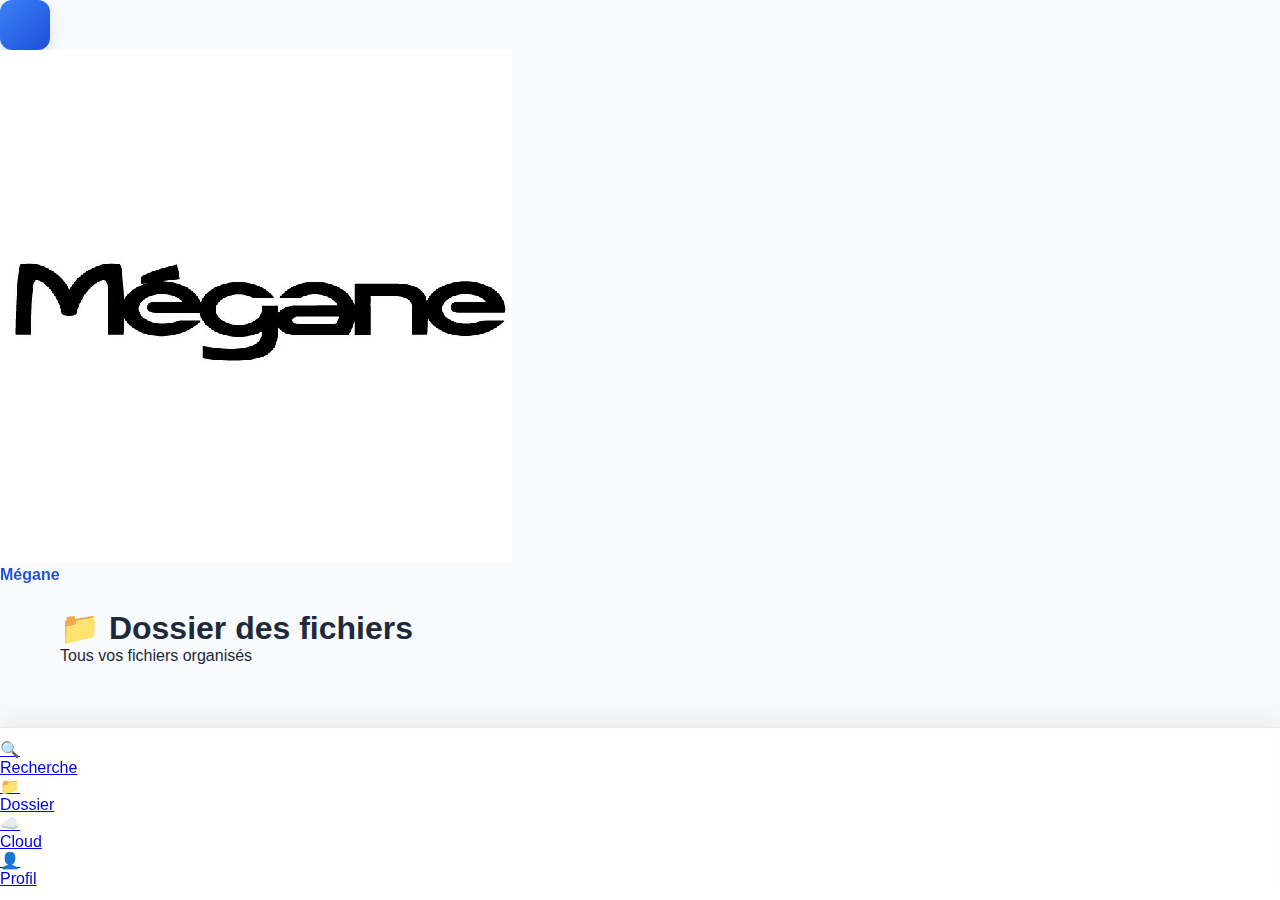
<file: dossier.html>
<!DOCTYPE html>
<html lang="fr">
<head>
    <meta charset="UTF-8">
    <meta name="viewport" content="width=device-width, initial-scale=1.0">
    <title>Mégane - Dossier</title>
    <link rel="stylesheet" href="style.css">
</head>
<body>
    <!-- Header unifié avec fond flou -->
    <header class="main-header">
        <!-- Sidebar à gauche -->
        <div class="header-left">
            <div class="sidebar-toggle" id="sidebarToggle">
                <div class="hamburger"></div>
                <div class="hamburger"></div>
                <div class="hamburger"></div>
            </div>
        </div>

        <!-- Logo à droite -->
        <div class="header-right">
            <div class="logo-container">
                <img src="logo.png" alt="Logo Mégane" class="logo">
            </div>
            <div class="site-name">Mégane</div>
        </div>
    </header>

    <!-- Sidebar Simple -->
    <div class="sidebar" id="sidebar">
        <div class="sidebar-header">
            <h2>Menu</h2>
        </div>
        <ul class="sidebar-menu">
            <li><a href="index.html">
                <span class="menu-icon">🏠</span>
                <span class="menu-text">Accueil</span>
            </a></li>
            <li><a href="a-propos.html">
                <span class="menu-icon">ℹ️</span>
                <span class="menu-text">À propos</span>
            </a></li>
            <li><a href="confidentialite.html">
                <span class="menu-icon">🔒</span>
                <span class="menu-text">Confidentialité</span>
            </a></li>
            <li><a href="contact.html">
                <span class="menu-icon">📞</span>
                <span class="menu-text">Contact</span>
            </a></li>
        </ul>
    </div>

    <!-- Overlay -->
    <div class="overlay" id="overlay"></div>

    <!-- Contenu principal -->
    <div class="main-content">
        <div class="content-area">
            <div class="page-header">
                <h1>📁 Dossier des fichiers</h1>
                <p>Tous vos fichiers organisés</p>
            </div>
            <div class="files-grid" id="filesGrid">
                <!-- La grille de fichiers apparaîtra ici -->
            </div>
        </div>
    </div>

    <!-- Barre de navigation en bas -->
    <nav class="bottom-nav">
        <a href="index.html" class="nav-item">
            <div class="nav-icon">🔍</div>
            <span>Recherche</span>
        </a>
        <a href="dossier.html" class="nav-item active">
            <div class="nav-icon">📁</div>
            <span>Dossier</span>
        </a>
        <a href="cloud.html" class="nav-item">
            <div class="nav-icon">☁️</div>
            <span>Cloud</span>
        </a>
        <a href="profil.html" class="nav-item">
            <div class="nav-icon">👤</div>
            <span>Profil</span>
        </a>
    </nav>

    <script src="script.js"></script>
</body>
</html>
</file>
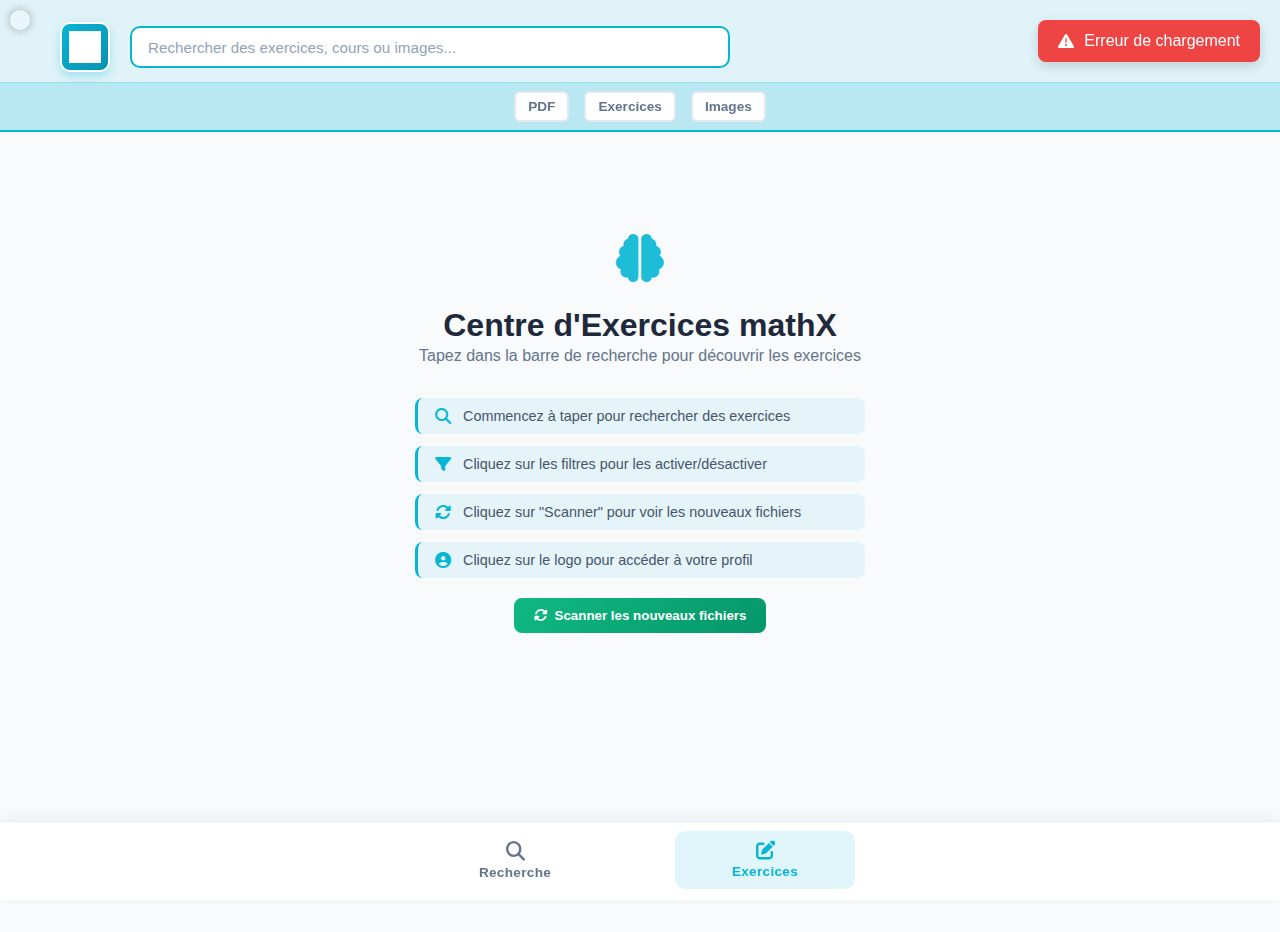
<file: exercices.html>
<!DOCTYPE html>
<html lang="fr" data-theme="light">
<head>
    <meta charset="UTF-8">
    <meta name="viewport" content="width=device-width, initial-scale=1.0">
    <title>Exercices - mathX_searcher</title>
    
    <!-- CSS indépendant -->
    <link rel="stylesheet" href="exercices.css">
    
    <!-- Font Awesome pour icônes -->
    <link rel="stylesheet" href="https://cdnjs.cloudflare.com/ajax/libs/font-awesome/6.4.0/css/all.min.css">
    
    <!-- Styles spécifiques pour les ajustements -->
    <style>
        /* ================= CORRECTIONS SPÉCIFIQUES ================= */
        
        /* Barre navigation fixe */
        .bottom-nav {
            position: fixed;
            bottom: 0;
            left: 0;
            right: 0;
            z-index: 1000;
        }
        
        /* Conteneur principal avec padding pour navigation fixe */
        main {
            padding-bottom: 100px; /* Espace pour navigation */
            min-height: calc(100vh - 180px);
        }
        
        /* Titres avec retour à ligne */
        .file-title {
            white-space: normal; /* Retour à ligne */
            word-break: break-word; /* Casse les mots longs */
            overflow-wrap: break-word;
            max-height: 3.6em; /* ≈ 3 lignes max */
            overflow: hidden;
            line-height: 1.2;
            display: -webkit-box;
            -webkit-line-clamp: 2;
            -webkit-box-orient: vertical;
        }
        
        /* Prévisualisation TXT avec scroll double */
        .exercise-preview {
            max-height: 120px;
            overflow: auto; /* Scroll vertical ET horizontal */
            white-space: pre-wrap; /* Conserve les sauts de ligne */
            word-wrap: break-word;
            font-family: 'Consolas', 'Courier New', monospace;
            font-size: 0.9rem;
            padding: 12px;
            background: rgba(16, 185, 129, 0.05); /* VERT au lieu de bleu */
            border-radius: 8px;
            border: 1px solid rgba(16, 185, 129, 0.2);
            
            /* Style scrollbar */
            scrollbar-width: thin;
            scrollbar-color: #10b981 rgba(16, 185, 129, 0.1);
        }
        
        .exercise-preview::-webkit-scrollbar {
            width: 8px;
            height: 8px; /* Pour scroll horizontal */
        }
        
        .exercise-preview::-webkit-scrollbar-track {
            background: rgba(16, 185, 129, 0.1);
            border-radius: 4px;
        }
        
        .exercise-preview::-webkit-scrollbar-thumb {
            background: #10b981;
            border-radius: 4px;
        }
        
        .exercise-preview::-webkit-scrollbar-thumb:hover {
            background: #059669;
        }
        
        /* Description PDF avec retour à ligne */
        .file-description {
            white-space: normal;
            word-break: break-word;
            overflow-wrap: break-word;
            line-height: 1.5;
        }
        
        /* Image container adaptatif */
        .image-container {
            max-width: 100%;
            overflow: hidden;
            border-radius: 8px;
            background: rgba(16, 185, 129, 0.05); /* VERT */
            padding: 10px;
            position: relative;
            min-height: 150px;
            display: flex;
            align-items: center;
            justify-content: center;
        }
        
        .image-preview {
            max-width: 100%;
            max-height: 200px;
            object-fit: contain;
            display: block;
            margin: 0 auto;
        }
        
        /* Carte invisible par défaut */
        .result-card {
            display: none; /* Cachée par défaut */
            opacity: 0;
            transform: translateY(20px);
            transition: opacity 0.3s ease, transform 0.3s ease;
        }
        
        .result-card.visible {
            display: block;
            opacity: 1;
            transform: translateY(0);
        }
        
        /* État d'accueil (visible par défaut) */
        .welcome-state {
            display: block;
            text-align: center;
            padding: 60px 20px;
            max-width: 800px;
            margin: 40px auto 0;
        }
        
        .welcome-state.hidden {
            display: none;
        }
        
        /* Indicateur de scroll pour cartes longues */
        .scroll-indicator {
            position: absolute;
            bottom: 5px;
            right: 5px;
            background: rgba(16, 185, 129, 0.8);
            color: white;
            border-radius: 50%;
            width: 24px;
            height: 24px;
            display: flex;
            align-items: center;
            justify-content: center;
            font-size: 0.8rem;
            opacity: 0.7;
            transition: opacity 0.3s ease;
            z-index: 2;
        }
        
        .scroll-indicator:hover {
            opacity: 1;
        }
        
        /* Message quand pas de recherche */
        .no-search-message {
            text-align: center;
            padding: 60px 20px;
            color: #64748b;
            font-size: 1.1rem;
        }
        
        [data-theme="dark"] .no-search-message {
            color: #94a3b8;
        }
        
        /* Bouton pour scanner les nouveaux fichiers */
        .scan-new-files {
            background: linear-gradient(135deg, #10b981, #059669); /* VERT */
            color: white;
            border: none;
            padding: 10px 20px;
            border-radius: 8px;
            font-weight: 600;
            cursor: pointer;
            display: flex;
            align-items: center;
            gap: 8px;
            margin: 20px auto;
            transition: all 0.3s ease;
        }
        
        .scan-new-files:hover {
            transform: translateY(-2px);
            box-shadow: 0 5px 15px rgba(16, 185, 129, 0.4);
        }
        
        /* ================= FILTRES CHECKBOX VERT ================= */
        .filter-checkbox {
            display: flex;
            align-items: center;
            gap: 6px;
            cursor: pointer;
            padding: 6px 12px;
            border-radius: 6px;
            background: var(--white);
            border: 2px solid #e2e8f0;
            transition: all 0.2s ease;
            font-size: 0.85rem;
        }
        
        [data-theme="dark"] .filter-checkbox {
            background: #475569;
            border-color: #64748b;
        }
        
        /* Quand sélectionné : BORDURE VERTE */
        .filter-checkbox.active {
            border-color: #10b981;
            background: rgba(16, 185, 129, 0.1);
        }
        
        .filter-checkbox.active .filter-text {
            color: #10b981;
            font-weight: 700;
        }
        
        .filter-checkbox:hover {
            background: rgba(16, 185, 129, 0.05);
            border-color: #10b981;
        }
        
        .filter-input {
            display: none;
        }
        
        .filter-text {
            font-weight: 600;
            color: #64748b;
        }
        
        [data-theme="dark"] .filter-text {
            color: #cbd5e1;
        }
        
        /* Checkmark vert pour l'option sélectionnée */
        .filter-checkbox.active::before {
            content: "✓";
            color: #10b981;
            font-weight: bold;
            font-size: 0.9rem;
            margin-right: 5px;
        }
        
        /* ================= OVERLAY D'AUTHENTIFICATION ================= */
        #authOverlay {
            position: fixed;
            top: 0;
            left: 0;
            right: 0;
            bottom: 0;
            background: linear-gradient(135deg, #f8fafc 0%, #e2e8f0 100%);
            z-index: 9999;
            display: flex;
            align-items: center;
            justify-content: center;
            padding: 20px;
            animation: fadeIn 0.5s ease;
        }
        
        [data-theme="dark"] #authOverlay {
            background: linear-gradient(135deg, #1e293b 0%, #0f172a 100%);
        }
        
        .auth-required-modal {
            background: white;
            border-radius: 20px;
            padding: 40px;
            max-width: 500px;
            width: 100%;
            text-align: center;
            box-shadow: 0 20px 60px rgba(0, 0, 0, 0.15);
            animation: slideUp 0.5s ease;
            border: 2px solid #06b6d4;
        }
        
        [data-theme="dark"] .auth-required-modal {
            background: #334155;
            border-color: #22d3ee;
        }
        
        @keyframes fadeIn {
            from { opacity: 0; }
            to { opacity: 1; }
        }
        
        @keyframes slideUp {
            from { 
                opacity: 0;
                transform: translateY(30px);
            }
            to { 
                opacity: 1;
                transform: translateY(0);
            }
        }
        
        .auth-icon {
            font-size: 4rem;
            color: #06b6d4;
            margin-bottom: 20px;
        }
        
        .auth-required-modal h2 {
            color: #1e293b;
            margin-bottom: 15px;
            font-size: 1.8rem;
        }
        
        [data-theme="dark"] .auth-required-modal h2 {
            color: #f1f5f9;
        }
        
        .auth-message {
            color: #64748b;
            font-size: 1.1rem;
            line-height: 1.6;
            margin-bottom: 30px;
        }
        
        [data-theme="dark"] .auth-message {
            color: #94a3b8;
        }
        
        /* Boutons overlay */
        .auth-options {
            display: flex;
            flex-direction: column;
            gap: 15px;
            margin-bottom: 30px;
        }
        
        .auth-btn {
            padding: 14px 20px;
            border-radius: 12px;
            font-size: 1rem;
            font-weight: 600;
            cursor: pointer;
            border: none;
            transition: all 0.3s ease;
            display: flex;
            align-items: center;
            justify-content: center;
            gap: 10px;
        }
        
        .auth-btn.primary {
            background: linear-gradient(135deg, #06b6d4, #0891b2);
            color: white;
        }
        
        .auth-btn.primary:hover {
            transform: translateY(-3px);
            box-shadow: 0 8px 20px rgba(6, 182, 212, 0.4);
        }
        
        .auth-btn.secondary {
            background: #f1f5f9;
            color: #1e293b;
            border: 2px solid #e2e8f0;
        }
        
        [data-theme="dark"] .auth-btn.secondary {
            background: #475569;
            color: #f1f5f9;
            border-color: #64748b;
        }
        
        .auth-btn.secondary:hover {
            background: #e2e8f0;
            transform: translateY(-2px);
        }
        
        [data-theme="dark"] .auth-btn.secondary:hover {
            background: #64748b;
        }
        
        .auth-btn.ghost {
            background: transparent;
            color: #06b6d4;
            border: 2px solid #06b6d4;
        }
        
        .auth-btn.ghost:hover {
            background: rgba(6, 182, 212, 0.1);
        }
        
        /* Liste des avantages */
        .auth-benefits {
            background: rgba(6, 182, 212, 0.05);
            border-radius: 12px;
            padding: 20px;
            text-align: left;
            border: 1px solid rgba(6, 182, 212, 0.1);
        }
        
        [data-theme="dark"] .auth-benefits {
            background: rgba(6, 182, 212, 0.1);
        }
        
        .auth-benefits h4 {
            color: #1e293b;
            margin-bottom: 15px;
            font-size: 1.1rem;
            display: flex;
            align-items: center;
            gap: 8px;
        }
        
        [data-theme="dark"] .auth-benefits h4 {
            color: #f1f5f9;
        }
        
        .auth-benefits ul {
            list-style: none;
            padding: 0;
            margin: 0;
        }
        
        .auth-benefits li {
            color: #475569;
            margin-bottom: 10px;
            font-size: 0.95rem;
            display: flex;
            align-items: center;
            gap: 10px;
        }
        
        [data-theme="dark"] .auth-benefits li {
            color: #cbd5e1;
        }
        
        .auth-benefits li i {
            color: #10b981;
            font-size: 1rem;
        }
        
        /* Cacher le contenu quand overlay est visible */
        body.show-auth-overlay .ex-header,
        body.show-auth-overlay main,
        body.show-auth-overlay .bottom-nav {
            display: none !important;
        }
        
        /* ================= GESTION DU THÈME GLOBAL ================= */
        .theme-sync {
            display: none; /* Caché mais présent pour la synchro */
        }
        
        /* ================= RESPONSIVE ================= */
        @media (max-width: 768px) {
            main {
                padding-bottom: 90px;
            }
            
            .file-title {
                font-size: 1.1rem;
                max-height: 3.3em;
            }
            
            .exercise-preview {
                max-height: 100px;
                font-size: 0.85rem;
            }
            
            .auth-required-modal {
                padding: 30px 20px;
            }
        }
        
        @media (max-width: 480px) {
            .file-title {
                font-size: 1rem;
                max-height: 3em;
            }
            
            .exercise-preview {
                max-height: 90px;
                font-size: 0.8rem;
            }
            
            .image-preview {
                max-height: 150px;
            }
            
            .auth-required-modal {
                padding: 20px 15px;
            }
            
            .auth-options {
                gap: 10px;
            }
            
            .auth-btn {
                padding: 12px 15px;
                font-size: 0.9rem;
            }
        }
    </style>
</head>
<body>
    <!-- Overlay d'authentification (ajouté) -->
    <div id="authOverlay" style="display: none;">
        <div class="auth-required-modal">
            <div class="auth-icon">
                <i class="fas fa-lock"></i>
            </div>
            <h2>Accès réservé</h2>
            <p class="auth-message">
                Les exercices sont réservés aux membres de la communauté mathX.
                Connectez-vous ou créez un compte pour accéder à tous les exercices.
            </p>
            
            <div class="auth-options">
                <button class="auth-btn primary" id="goToLoginBtn">
                    <i class="fas fa-sign-in-alt"></i>
                    Se connecter
                </button>
                <button class="auth-btn secondary" id="goToSignupBtn">
                    <i class="fas fa-user-plus"></i>
                    Créer un compte
                </button>
                <button class="auth-btn ghost" id="goToHomeBtn">
                    <i class="fas fa-home"></i>
                    Retour à l'accueil
                </button>
            </div>
            
            <div class="auth-benefits">
                <h4><i class="fas fa-star"></i> Avantages du compte :</h4>
                <ul>
                    <li><i class="fas fa-check-circle"></i> Accès à tous les exercices</li>
                    <li><i class="fas fa-check-circle"></i> Téléchargement illimité</li>
                    <li><i class="fas fa-check-circle"></i> Sauvegarde de tes préférences</li>
                    <li><i class="fas fa-check-circle"></i> Historique de recherche</li>
                </ul>
            </div>
        </div>
    </div>

    <!-- Header compact -->
    <header class="ex-header">
        <div class="ex-header-container">
            <!-- Logo rectangle - redirige vers profil.html -->
            <a href="profil.html" class="logo-rectangle">
                <img src="logo.png" alt="mathX_searcher" class="logo-img">
            </a>
            
            <!-- Barre de recherche centrée -->
            <div class="search-bar">
                <input type="text" 
                       class="search-input" 
                       id="exercicesSearchInput"
                       placeholder="Rechercher des exercices, cours ou images..."
                       autocomplete="off">
            </div>
        </div>
        
        <!-- Filtres dans le header - CHECKBOX avec activation individuelle -->
        <div class="header-filters">
            <div class="filter-options">
                <label class="filter-checkbox" data-filter="pdf">
                    <input type="checkbox" class="filter-input" checked data-type="pdf">
                    <span class="filter-text">PDF</span>
                </label>
                
                <label class="filter-checkbox" data-filter="txt">
                    <input type="checkbox" class="filter-input" checked data-type="txt">
                    <span class="filter-text">Exercices</span>
                </label>
                
                <label class="filter-checkbox" data-filter="image">
                    <input type="checkbox" class="filter-input" checked data-type="image">
                    <span class="filter-text">Images</span>
                </label>
            </div>
        </div>
    </header>

    <!-- Contenu principal -->
    <main>
        <!-- État d'accueil (visible au début) -->
        <div class="welcome-state" id="welcomeState">
            <div class="welcome-icon">
                <i class="fas fa-brain"></i>
            </div>
            <h1>Centre d'Exercices <span class="site-name">mathX</span></h1>
            <p class="welcome-subtitle">Tapez dans la barre de recherche pour découvrir les exercices</p>
            <div class="welcome-tips">
                <div class="tip">
                    <i class="fas fa-search"></i>
                    <span>Commencez à taper pour rechercher des exercices</span>
                </div>
                <div class="tip">
                    <i class="fas fa-filter"></i>
                    <span>Cliquez sur les filtres pour les activer/désactiver</span>
                </div>
                <div class="tip">
                    <i class="fas fa-sync-alt"></i>
                    <span>Cliquez sur "Scanner" pour voir les nouveaux fichiers</span>
                </div>
                <div class="tip">
                    <i class="fas fa-user-circle"></i>
                    <span>Cliquez sur le logo pour accéder à votre profil</span>
                </div>
            </div>
            
            <!-- Bouton pour scanner les nouveaux fichiers -->
            <button class="scan-new-files" id="scanNewFilesBtn">
                <i class="fas fa-sync-alt"></i> Scanner les nouveaux fichiers
            </button>
        </div>
        
        <!-- Message quand pas de recherche -->
        <div class="no-search-message" id="noSearchMessage" style="display: none;">
            <i class="fas fa-search fa-2x" style="margin-bottom: 15px;"></i>
            <p>Commencez à taper dans la barre de recherche pour voir les exercices</p>
        </div>

        <!-- Conteneur pour les résultats (caché au début) -->
        <div class="results-container" id="resultsContainer" style="display: none;">
            <!-- Les cartes seront injectées ici dynamiquement -->
        </div>
        
        <!-- État : aucun résultat -->
        <div class="no-results" id="noResultsState" style="display: none;">
            <i class="fas fa-search fa-2x" style="margin-bottom: 15px; color: #94a3b8;"></i>
            <p>Aucun résultat trouvé. Essayez d'autres termes de recherche.</p>
            <button class="scan-new-files" id="rescanBtn" style="margin-top: 20px;">
                <i class="fas fa-sync-alt"></i> Re-scanner les fichiers
            </button>
        </div>
        
        <!-- État : chargement en cours -->
        <div class="loading-state" id="loadingState" style="display: none;">
            <div class="spinner"></div>
            <p>Chargement des exercices...</p>
        </div>
    </main>

    <!-- Navigation bas fixe -->
    <nav class="bottom-nav">
        <div class="nav-container">
            <a href="index.html" class="nav-tab">
                <i class="fas fa-search"></i>
                <span class="tab-label">Recherche</span>
            </a>
            
            <a href="exercices.html" class="nav-tab active">
                <i class="fas fa-pen-to-square"></i>
                <span class="tab-label">Exercices</span>
            </a>
        </div>
    </nav>

    <!-- Élément caché pour la synchronisation du thème -->
    <div class="theme-sync" id="themeSync"></div>

    <!-- JavaScript -->
    <script src="exercices.js"></script>
    
    <!-- Script pour la gestion du thème global -->
    <script>
        // ================= GESTION DU THÈME GLOBAL =================
        
        function applyGlobalTheme() {
            // Vérifier le thème sauvegardé
            const savedTheme = localStorage.getItem('mathx_theme');
            const isDarkMode = localStorage.getItem('mathx_dark_mode') === 'true';
            
            if (savedTheme === 'dark' || isDarkMode) {
                // Appliquer le thème dark
                document.documentElement.setAttribute('data-theme', 'dark');
                console.log('🌙 Thème dark appliqué (exercices.html)');
            } else {
                // Appliquer le thème light
                document.documentElement.setAttribute('data-theme', 'light');
                console.log('☀️ Thème light appliqué (exercices.html)');
            }
        }
        
        // Écouter les changements de thème depuis d'autres pages
        window.addEventListener('storage', (e) => {
            if (e.key === 'mathx_theme' || e.key === 'mathx_dark_mode') {
                console.log('🔄 Changement de thème détecté depuis une autre page');
                applyGlobalTheme();
            }
        });
        
        // Écouter les événements personnalisés (si utilisés par profil.js)
        window.addEventListener('themeChanged', (e) => {
            if (e.detail && e.detail.theme) {
                document.documentElement.setAttribute('data-theme', e.detail.theme);
                console.log(`🎨 Thème changé via événement: ${e.detail.theme}`);
            }
        });
        
        // Appliquer le thème au chargement
        document.addEventListener('DOMContentLoaded', function() {
            applyGlobalTheme();
            
            // Ajouter un indicateur visuel du thème (optionnel pour débogage)
            const themeIndicator = document.createElement('div');
            themeIndicator.id = 'theme-indicator';
            themeIndicator.style.cssText = `
                position: fixed;
                top: 10px;
                left: 10px;
                width: 20px;
                height: 20px;
                border-radius: 50%;
                z-index: 9999;
                pointer-events: none;
                opacity: 0.3;
            `;
            
            const updateThemeIndicator = () => {
                const theme = document.documentElement.getAttribute('data-theme');
                themeIndicator.style.background = theme === 'dark' ? '#000' : '#fff';
                themeIndicator.style.boxShadow = theme === 'dark' 
                    ? '0 0 10px white' 
                    : '0 0 10px black';
            };
            
            document.body.appendChild(themeIndicator);
            updateThemeIndicator();
            
            // Surveiller les changements d'attribut
            const observer = new MutationObserver(function(mutations) {
                mutations.forEach(function(mutation) {
                    if (mutation.attributeName === 'data-theme') {
                        updateThemeIndicator();
                        console.log('🎨 Thème modifié en direct');
                    }
                });
            });
            
            observer.observe(document.documentElement, {
                attributes: true,
                attributeFilter: ['data-theme']
            });
            
            // ================= GESTION OVERLAY AUTH =================
            const setupAuthOverlayButtons = () => {
                const goToLoginBtn = document.getElementById('goToLoginBtn');
                const goToSignupBtn = document.getElementById('goToSignupBtn');
                const goToHomeBtn = document.getElementById('goToHomeBtn');
                
                if (goToLoginBtn) {
                    goToLoginBtn.addEventListener('click', function() {
                        console.log('🎯 Redirection vers auth.html (connexion)');
                        localStorage.setItem('mathx_redirect_after_login', 'exercices.html');
                        window.location.href = 'auth.html';
                    });
                }
                
                if (goToSignupBtn) {
                    goToSignupBtn.addEventListener('click', function() {
                        console.log('🎯 Redirection vers auth.html (inscription)');
                        localStorage.setItem('mathx_redirect_after_login', 'exercices.html');
                        localStorage.setItem('mathx_force_signup_tab', 'true');
                        window.location.href = 'auth.html';
                    });
                }
                
                if (goToHomeBtn) {
                    goToHomeBtn.addEventListener('click', function() {
                        console.log('🏠 Retour à l\'accueil');
                        window.location.href = 'index.html';
                    });
                }
            };
            
            // Initialiser les boutons de l'overlay
            setupAuthOverlayButtons();
        });
        
        // Fonction pour forcer la mise à jour du thème (peut être appelée depuis profil.js)
        window.updateThemeFromProfile = function(theme) {
            document.documentElement.setAttribute('data-theme', theme);
            localStorage.setItem('mathx_theme', theme);
            localStorage.setItem('mathx_dark_mode', theme === 'dark' ? 'true' : 'false');
            
            // Émettre un événement pour synchroniser avec index.html
            window.dispatchEvent(new CustomEvent('themeChanged', {
                detail: { theme: theme }
            }));
            
            console.log(`🔁 Thème synchronisé depuis profil: ${theme}`);
        };
        
        // Exposer la fonction pour le profil
        window.applyGlobalTheme = applyGlobalTheme;
        
        // ================= FONCTIONS DE TEST =================
        // Pour tester facilement depuis la console
        window.mathxTest = {
            // Activer/désactiver l'overlay d'auth
            toggleAuthOverlay: function(show = true) {
                const overlay = document.getElementById('authOverlay');
                if (overlay) {
                    overlay.style.display = show ? 'flex' : 'none';
                    document.body.classList.toggle('show-auth-overlay', show);
                    console.log(`🔐 Overlay auth: ${show ? 'visible' : 'caché'}`);
                }
            },
            
            // Simuler une connexion
            simulateLogin: function() {
                localStorage.setItem('mathx_user', JSON.stringify({
                    name: "Test User",
                    email: "test@mathx.com"
                }));
                localStorage.setItem('mathx_profile_data', JSON.stringify({
                    name: "Test User",
                    email: "test@mathx.com",
                    level: "Test"
                }));
                localStorage.removeItem('mathx_manual_logout');
                console.log('👤 Connexion simulée');
                window.mathxTest.toggleAuthOverlay(false);
            },
            
            // Simuler une déconnexion
            simulateLogout: function() {
                localStorage.removeItem('mathx_user');
                localStorage.removeItem('mathx_profile_data');
                localStorage.setItem('mathx_manual_logout', 'true');
                console.log('🚪 Déconnexion simulée');
                window.mathxTest.toggleAuthOverlay(true);
            },
            
            // Mode test (bypass auth)
            enableTestMode: function() {
                localStorage.setItem('mathx_test_mode', 'true');
                console.log('🔧 Mode test activé');
                window.mathxTest.toggleAuthOverlay(false);
            },
            
            disableTestMode: function() {
                localStorage.removeItem('mathx_test_mode');
                console.log('🔧 Mode test désactivé');
            }
        };
    </script>
</body>
</html>
</file>
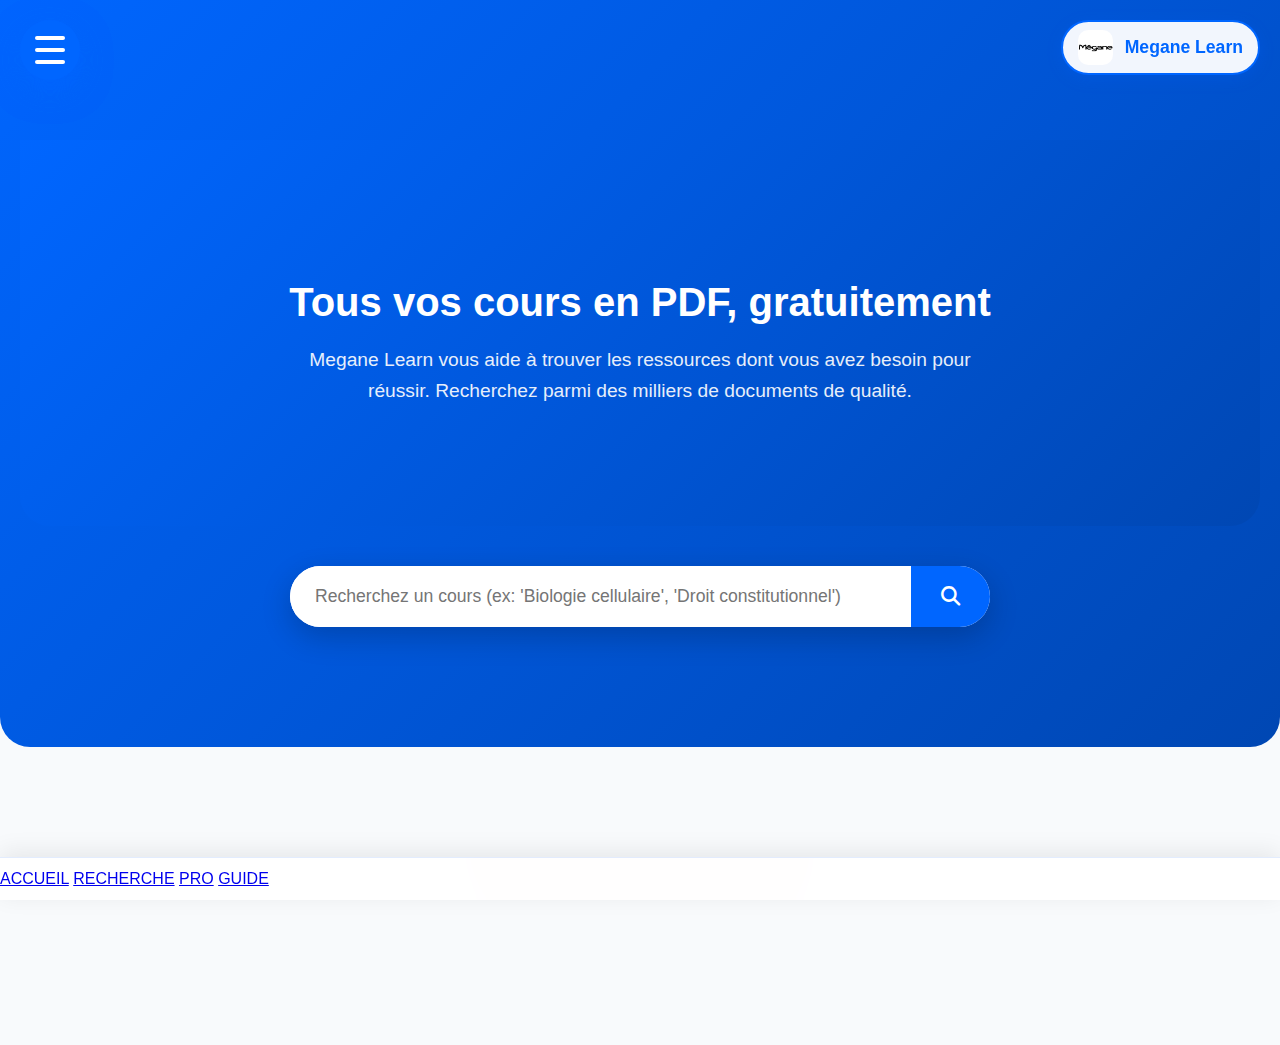
<file: premium.html>
<!DOCTYPE html>
<html lang="fr">
<head>
  <meta charset="UTF-8">
  <meta name="viewport" content="width=device-width, initial-scale=1.0">
  
  <!-- SEO META TAGS -->
  <title>Megane Learn - Cours PDF Gratuits, Recherche Documents Éducatifs | Plateforme Étudiante</title>
  <meta name="description" content="Recherchez et téléchargez gratuitement des cours PDF, documents éducatifs, ressources étudiantes. Moteur de recherche intelligent pour fichiers PDF, MP3, images. Plateforme 100% gratuite pour étudiants.">
  <meta name="keywords" content="cours PDF, documents gratuits, ressources étudiantes, téléchargement PDF, recherche fichiers, éducation, études, mémoires, exercices, PDF gratuits, cours en ligne">
  <meta name="author" content="Megane Learn">
  <meta name="robots" content="index, follow, max-image-preview:large">
  <meta name="googlebot" content="index, follow">
  
  <!-- OPEN GRAPH -->
  <meta property="og:title" content="Megane Learn - Cours PDF Gratuits | Recherche Documents">
  <meta property="og:description" content="Plateforme de recherche et téléchargement de documents éducatifs gratuits pour étudiants">
  <meta property="og:type" content="website">
  <meta property="og:url" content="https://ivanipote.github.io/PDF-search/">
  <meta property="og:image" content="https://ivanipote.github.io/PDF-search/logo.png">
  <meta property="og:site_name" content="Megane Learn">
  
  <!-- TWITTER CARD -->
  <meta name="twitter:card" content="summary_large_image">
  <meta name="twitter:title" content="Megane Learn - Cours PDF Gratuits">
  <meta name="twitter:description" content="Recherchez et téléchargez des documents éducatifs gratuits">
  
  <!-- SCHEMA STRUCTURED DATA -->
  <script type="application/ld+json">
  {
    "@context": "https://schema.org",
    "@type": "WebApplication",
    "name": "Megane Learn",
    "description": "Plateforme de recherche et téléchargement de documents éducatifs gratuits",
    "url": "https://ivanipote.github.io/PDF-search/",
    "applicationCategory": "EducationApplication",
    "operatingSystem": "Any",
    "permissions": "browser",
    "offers": {
      "@type": "Offer",
      "price": "0",
      "priceCurrency": "EUR"
    },
    "author": {
      "@type": "Organization", 
      "name": "Megane Learn",
      "url": "https://ivanipote.github.io/PDF-search/"
    },
    "potentialAction": {
      "@type": "SearchAction",
      "target": "https://ivanipote.github.io/PDF-search/?q={search_term_string}",
      "query-input": "required name=search_term_string"
    }
  }
  </script>

  <!-- FAVICON -->
  <link rel="icon" type="image/x-icon" href="favicon.ico">
  <link rel="apple-touch-icon" href="apple-touch-icon.png">
  
  <!-- CANONICAL URL -->
  <link rel="canonical" href="https://ivanipote.github.io/PDF-search/" />
  
  <!-- STYLESHEETS -->
  <link rel="stylesheet" href="style.css">
  <link rel="stylesheet" href="https://cdnjs.cloudflare.com/ajax/libs/font-awesome/6.4.0/css/all.min.css">

  <style>
    /* [VOS STYLES EXISTANTS RESTENT ICI] */
    .hero { padding: 120px 20px 80px; text-align: center; background: linear-gradient(135deg, #0066FF 0%, #0047b3 100%); color: white; border-radius: 0 0 30px 30px; margin-bottom: 40px; }
    /* ... gardez tous vos styles actuels ... */
  </style>
</head>
  <style>
    /* Styles uniquement pour la section hero et recherche */
    .hero {
      padding: 120px 20px 80px;
      text-align: center;
      background: linear-gradient(135deg, #0066FF 0%, #0047b3 100%);
      color: white;
      border-radius: 0 0 30px 30px;
      margin-bottom: 40px;
    }
    
    .hero h1 {
      font-size: 2.5rem;
      margin-bottom: 20px;
      font-weight: 700;
    }
    
    .hero p {
      font-size: 1.2rem;
      max-width: 700px;
      margin: 0 auto 40px;
      opacity: 0.9;
      line-height: 1.6;
    }
    
    .search-container {
      max-width: 700px;
      margin: 0 auto;
      position: relative;
    }
    
    .search-box {
      display: flex;
      background: white;
      border-radius: 50px;
      overflow: hidden;
      box-shadow: 0 10px 30px rgba(0,0,0,0.2);
    }
    
    .search-box input {
      flex: 1;
      padding: 20px 25px;
      border: none;
      outline: none;
      font-size: 1.1rem;
      color: #333;
    }
    
    .search-btn {
      background: #0066FF;
      color: white;
      border: none;
      padding: 0 30px;
      cursor: pointer;
      font-size: 1.2rem;
      transition: 0.3s;
    }
    
    .search-btn:hover {
      background: #0047b3;
    }
    
    #search-results {
      max-width: 1200px;
      margin: 40px auto;
      padding: 0 20px;
    }
    
    .result-item {
      background: white;
      padding: 20px;
      margin: 15px 0;
      border-radius: 10px;
      box-shadow: 0 3px 10px rgba(0,0,0,0.1);
      border-left: 4px solid #0066FF;
    }
    
    .result-item h3 {
      color: #0066FF;
      margin-bottom: 10px;
    }
    
    .result-item .file-info {
      color: green;
      font-size: 0.9rem;
      margin-bottom: 10px;
    }
    
    .result-item .file-preview {
      color: green;
      font-style: italic;
      margin-top: 10px;
      font-size: 0.9rem;
    }

    .loading {
      text-align: center;
      color: green;
      padding: 20px;
    }

    .error {
      text-align: center;
      color: red;
      padding: 20px;
    }

    /* Styles pour le sidebar (conservés de votre code original) */
    .hamburger {
      position: fixed;
      top: 20px;
      left: 20px;
      width: 60px;
      height: 60px;
      background: #0066FF;
      border-radius: 50%;
      display: flex;
      flex-direction: column;
      justify-content: center;
      align-items: center;
      cursor: pointer;
      box-shadow: 0 10px 30px rgba(0,102,255,0.5);
      z-index: 1001;
      transition: 0.3s;
    }
    .hamburger span {
      width: 30px;
      height: 4px;
      background: white;
      margin: 4px 0;
      border-radius: 2px;
      transition: 0.4s;
    }
    .hamburger.active span:nth-child(1) { transform: rotate(45deg) translate(8px,8px); }
    .hamburger.active span:nth-child(2) { opacity: 0; }
    .hamburger.active span:nth-child(3) { transform: rotate(-45deg) translate(8px,-8px); }

    .sidebar {
      position: fixed;
      top: 0;
      left: -100%;
      width: 100%;
      max-width: 340px;
      height: 100vh;
      background: white;
      border-right: 5px solid #0066FF;
      padding: 100px 30px 100px;
      transition: left 0.4s ease;
      z-index: 1000;
      overflow-y: auto;
      box-shadow: 10px 0 40px rgba(0,0,0,0.2);
    }
    .sidebar.active { left: 0; }

    .sidebar-header {
      display: flex;
      justify-content: space-between;
      align-items: center;
      margin-bottom: 50px;
    }
    .sidebar-header h2 {
      color: #0066FF;
      font-size: 2rem;
    }
    .close-btn {
      font-size: 3rem;
      color: #0066FF;
      cursor: pointer;
      font-weight: bold;
    }

    .sidebar a {
      display: block;
      padding: 22px 30px;
      margin: 10px 0;
      background: #f8fbff;
      color: #0066FF;
      text-decoration: none;
      font-weight: 700;
      font-size: 1.3rem;
      border-radius: 20px;
      transition: 0.4s;
    }
    .sidebar a:hover {
      background: #0066FF;
      color: white;
      transform: translateX(15px);
    }

    .overlay {
      position: fixed;
      top: 0;
      left: 0;
      width: 100vw;
      height: 100vh;
      background: rgba(0,0,0,0.6);
      z-index: 999;
      opacity: 0;
      visibility: hidden;
      transition: 0.4s;
    }
    .overlay.active { opacity: 1; visibility: visible; }
  /* STYLES POUR LE LOGO EN-TÊTE À DROITE */
.header-logo {
  position: fixed;
  top: 20px;
  right: 20px; /* À droite maintenant */
  display: flex;
  align-items: center;
  gap: 12px;
  z-index: 1002;
  background: rgba(255, 255, 255, 0.95);
  padding: 8px 15px;
  border-radius: 50px;
  box-shadow: 0 4px 15px rgba(0, 102, 255, 0.2);
  border: 2px solid #0066FF;
  backdrop-filter: blur(10px);
}

.logo-header {
  width: 35px;
  height: 35px;
  border-radius: 10px;
  object-fit: cover;
}

.logo-text {
  color: #0066FF;
  font-weight: 700;
  font-size: 1.1rem;
  white-space: nowrap;
}

/* Le hamburger reste à gauche */
.hamburger {
  position: fixed;
  top: 20px;
  left: 20px; /* Reste à gauche */
  width: 60px;
  height: 60px;
  background: #0066FF;
  border-radius: 50%;
  display: flex;
  flex-direction: column;
  justify-content: center;
  align-items: center;
  cursor: pointer;
  box-shadow: 0 10px 30px rgba(0,102,255,0.5);
  z-index: 1003;
  transition: 0.3s;
}

/* Ajustement du hero pour l'espace supplémentaire */
.hero {
  padding: 140px 20px 80px;
  text-align: center;
  background: linear-gradient(135deg, #0066FF 0%, #0047b3 100%);
  color: white;
  border-radius: 0 0 30px 30px;
  margin-bottom: 40px;
    }
  </style>
</head>
<body>
  <!-- HAMBURGER -->
  <div class="hamburger" id="hamburger">
    <span></span>
    <span></span>
    <span></span>
  </div>

  <!-- OVERLAY -->
  <div class="overlay" id="overlay"></div>

  <!-- SIDEBAR -->
  <div class="sidebar" id="sidebar">
  <div class="sidebar-header">
    <!-- LOGO AJOUTÉ ICI -->
    <div style="text-align: center; margin-bottom: 30px; padding: 0 20px;">
      <img src="logo.png" 
           alt="Logo Megane Learn" 
           style="width: 80px; height: 80px; border-radius: 20px; border: 3px solid #0066FF; margin-bottom: 10px;">
      <h2 style="color: #0066FF; margin: 0; font-size: 1.5rem;">MEGANE LEARN</h2>
      <p style="color: #666; margin: 5px 0 0 0; font-size: 0.9rem;">Recherche de PDF</p>
    </div>
    <div class="close-btn" id="closeBtn">×</div>
  </div>
    
  <!-- HAMBURGER (gauche) -->
  <div class="hamburger" id="hamburger">
    <span></span>
    <span></span>
    <span></span>
  </div>
    <!-- [VOS LIENS EXISTANTS RESTENT] -->
  <a href="payement.html">PREMIUM</a>
  <a href="propos.html">À PROPOS</a>
  <a href="contact.html">CONTACT</a>
  <a href="confi.html">CONFIDENTIALITÉ</a>
  </div>

  <!-- LOGO FIXE EN HAUT À DROITE -->
  <div class="header-logo">
    <img src="logo.png" alt="Megane Learn" class="logo-header">
    <span class="logo-text">Megane Learn</span>
  </div>

  <!-- ... le reste de votre code existant ... -->
  
  


  <!-- CONTENU PRINCIPAL -->
  
  <!-- Bannière Hero avec recherche -->
  <section class="hero">
    <!-- Bannière Hero avec recherche -->
<section class="hero">
  <h1>Tous vos cours en PDF, gratuitement</h1>
  <p>Megane Learn vous aide à trouver les ressources dont vous avez besoin pour réussir. Recherchez parmi des milliers de documents de qualité.</p>
  <!-- ... votre recherche ... -->
</section>

<!-- AJOUTEZ CETTE SECTION CACHÉE POUR SEO -->
<div style="display: none;" aria-hidden="true">
  <h1>Megane Learn - Moteur de Recherche PDF,MP3,IMG... Gratuit</h1>
  <h2>Plateforme de Recherche de Documents Éducatifs,De musique</h2>
  <p>Megane Learn est une plateforme de recherche et téléchargement de documents éducatifs distrayant gratuits. 
  Trouvez des cours PDF, ressources universitaires, exercices corrigés et mémoires gratuitement.</p>
  
  <h3>Services offerts :</h3>
  <ul>
    <li>Recherche de documents PDF et MP3</li>
    <li>Téléchargement gratuit de ressources étudiantes</li>
    <li>Prévisualisation des fichiers avant téléchargement via github</li>
    <li>Interface intuitive pour étudiants</li>
  </ul>
  
  <p>Mots-clés : recherche PDF, cours gratuits, documents universitaires, ressources étudiantes, 
  téléchargement éducatif, plateforme éducation, études en ligne, bibliothèque numérique,MP3 download,math pdf,pdf des cours professionnel, lycée professionnel,site de ivan</p>
</div>
<div class="search-container">
      <div class="search-box">
        <input type="text" id="search-input" placeholder="Recherchez un cours (ex: 'Biologie cellulaire', 'Droit constitutionnel')">
        <button class="search-btn" id="search-button">
          <i class="fas fa-search"></i>
        </button>
      </div>
</div>

    <!-- Résultats de recherche -->
<div id="search-results">
  <!-- ... contenu existant ... -->
</div>
  </section>

  <!-- Résultats de recherche -->
  <div id="search-results">
    <div class="loading" id="loading-message">Chargement des fichiers depuis GitHub...</div>
  </div>

  <!-- BARRE FIXE EN BAS -->
  <nav class="bottom-nav">
    <a href="index.html" class="active">ACCUEIL</a>
    <a href="rech.html">RECHERCHE</a>
    <a href="bt.html">PRO</a>
    <a href="gd.html">GUIDE</a>
  </nav>

  <script>
    // Gestion du sidebar
    const hamburger = document.getElementById("hamburger");
    const sidebar = document.getElementById("sidebar");
    const overlay = document.getElementById("overlay");
    const closeBtn = document.getElementById("closeBtn");

    function openSidebar() {
      sidebar.classList.add("active");
      overlay.classList.add("active");
      hamburger.classList.add("active");
    }

    function closeSidebar() {
      sidebar.classList.remove("active");
      overlay.classList.remove("active");
      hamburger.classList.remove("active");
    }

    hamburger.onclick = openSidebar;
    closeBtn.onclick = closeSidebar;
    overlay.onclick = closeSidebar;

    // Index global des fichiers
    let fileIndex = [];

    // Récupération automatique des fichiers depuis GitHub
    async function loadFilesFromGitHub() {
      const loadingMessage = document.getElementById('loading-message');
      
      try {
        // URL de l'API GitHub pour votre dépôt
        const repoUrl = 'https://api.github.com/repos/ivanipote/PDF-search/contents/searchfiles';
        
        const response = await fetch(repoUrl);
        
        if (!response.ok) {
          throw new Error('Erreur de chargement des fichiers');
        }
        
        const files = await response.json();
        
        // Construction de l'index
        fileIndex = files.map(file => {
          // URL raw pour le téléchargement direct
          const rawUrl = `https://raw.githubusercontent.com/ivanipote/PDF-search/main/searchfiles/${file.name}`;
          
          return {
            name: file.name,
            path: rawUrl, // Utilisation de l'URL raw
            type: file.name.split('.').pop().toLowerCase(),
            content: file.name.replace(/\.[^/.]+$/, ""), // Nom sans extension pour la recherche
            preview: `Fichier: \( {file.name} | Taille: \){(file.size / 1024).toFixed(1)} KB | Type: ${file.name.split('.').pop().toUpperCase()}`,
            size: file.size,
            githubUrl: file.html_url
          };
        });
        
        loadingMessage.style.display = 'none';
        console.log(`${fileIndex.length} fichiers chargés depuis GitHub`);
        
      } catch (error) {
        console.error('Erreur lors du chargement des fichiers:', error);
        loadingMessage.innerHTML = `<div class="error">Erreur de chargement des fichiers: ${error.message}</div>`;
      }
    }

    // Fonction de recherche
    function performSearch(query) {
      const resultsContainer = document.getElementById('search-results');
      resultsContainer.innerHTML = '';
      
      if (!query.trim()) {
        resultsContainer.innerHTML = '<div class="loading">Entrez un terme de recherche pour commencer</div>';
        return;
      }

      const searchTerms = query.toLowerCase().split(' ');
      const results = fileIndex.filter(file => {
        const searchableText = (file.name + ' ' + file.content).toLowerCase();
        return searchTerms.some(term => searchableText.includes(term));
      });

      if (results.length === 0) {
        resultsContainer.innerHTML = '<div class="loading">Aucun résultat trouvé pour "' + query + '"</div>';
        return;
      }

      // Afficher le nombre de résultats
      const resultsCount = document.createElement('div');
      resultsCount.style.cssText = 'text-align: center; color: #666; margin-bottom: 20px; font-size: 1.1rem;';
      resultsCount.textContent = `\( {results.length} résultat(s) trouvé(s) pour " \){query}"`;
      resultsContainer.appendChild(resultsCount);

      // Afficher chaque résultat
      results.forEach(file => {
        const resultItem = document.createElement('div');
        resultItem.className = 'result-item';
        
        // Icône selon le type de fichier
        const fileIcon = file.type === 'pdf' ? 'PDF' : 
                        ['jpg', 'png', 'jpeg', 'gif', 'webp'].includes(file.type) ? 'Image' : 
                        ['mp3', 'wav', 'ogg', 'm4a'].includes(file.type) ? 'Audio' :
                        ['mp4', 'avi', 'mov', 'mkv'].includes(file.type) ? 'Video' : 'File';
        
        resultItem.innerHTML = `
          <h3>\( {fileIcon} \){file.name}</h3>
          <div class="file-info">
            Type: ${file.type.toUpperCase()} | 
            Taille: ${(file.size / 1024).toFixed(1)} KB
          </div>
          <div class="file-preview">${file.preview}</div>
          <div style="margin-top: 15px;">
            <a href="${file.path}" 
               style="display: inline-block; padding: 10px 20px; background: #0066FF; color: white; text-decoration: none; border-radius: 5px; margin-right: 10px;" 
               download="${file.name}">
               Télécharger
            </a>
            <a href="${file.githubUrl}" 
               target="_blank"
               style="display: inline-block; padding: 10px 20px; background: #333; color: white; text-decoration: none; border-radius: 5px;">
               Voir sur GitHub
            </a>
          </div>
        `;
        
        resultsContainer.appendChild(resultItem);
      });
    }

    // Initialisation au chargement de la page
    document.addEventListener('DOMContentLoaded', function() {
      // Charger les fichiers depuis GitHub
      loadFilesFromGitHub();
      
      // Événements de recherche
      document.getElementById('search-button').addEventListener('click', function() {
        const query = document.getElementById('search-input').value;
        performSearch(query);
      });

      document.getElementById('search-input').addEventListener('keypress', function(e) {
        if (e.key === 'Enter') {
          const query = this.value;
          performSearch(query);
        }
      });

      // Recherche en temps réel (déclenché après 2 secondes d'inactivité)
      let searchTimeout;
      document.getElementById('search-input').addEventListener('input', function(e) {
        clearTimeout(searchTimeout);
        const query = this.value;
        
        if (query.length >= 2) {
          searchTimeout = setTimeout(() => {
            performSearch(query);
          }, 500);
        } else if (query.length === 0) {
          document.getElementById('search-results').innerHTML = '<div class="loading">Entrez un terme de recherche pour commencer</div>';
        }
      });
    });
  </script>

  <!-- Lien FontAwesome pour les icônes -->
  <link rel="stylesheet" href="https://cdnjs.cloudflare.com/ajax/libs/font-awesome/6.4.0/css/all.min.css">
  <!-- AJOUTEZ CE SCHEMA AVANT LA FIN DU BODY -->
  <script type="application/ld+json">
  {
    "@context": "https://schema.org",
    "@type": "WebSite",
    "name": "Megane Learn",
    "url": "https://ivanipote.github.io/PDF-search/",
    "potentialAction": {
      "@type": "SearchAction",
      "target": "https://ivanipote.github.io/PDF-search/?q={search_term_string}",
      "query-input": "required name=search_term_string"
    }
  }
  </script>

  <!-- VOTRE SCRIPT JS EXISTANT -->
  <script>
    // [Votre code JavaScript existant]
  </script>
</body>
  </html>
</file>
<file: exercices.css>
/* ================= VARIABLES THÈME ================= */
:root {
    /* Couleurs de base */
    --primary-blue: #06b6d4;    /* Bleu cyan */
    --primary-red: #ef4444;     /* Rouge */
    --primary-green: #10b981;   /* Vert */
    --white: #ffffff;
    --light-gray: #f8fafc;
    --dark-gray: #1e293b;
    
    /* Thème clair (défaut) */
    --header-bg: rgba(6, 182, 212, 0.1);
    --header-border: #06b6d4;
    --card-bg: #ffffff;
    --text-color: #1e293b;
    --nav-bg: rgba(255, 255, 255, 0.95);
    --nav-border: rgba(59, 130, 246, 0.15);
}

/* Thème sombre */
[data-theme="dark"] {
    --header-bg: rgba(6, 182, 212, 0.15);
    --header-border: #22d3ee;
    --card-bg: #334155;
    --text-color: #f1f5f9;
    --nav-bg: rgba(30, 41, 59, 0.95);
    --nav-border: #475569;
}

/* ================= BASE & RESET ================= */
* {
    margin: 0;
    padding: 0;
    box-sizing: border-box;
    font-family: 'Segoe UI', Tahoma, Geneva, Verdana, sans-serif;
}

body {
    background-color: var(--light-gray);
    color: var(--text-color);
    min-height: 100vh;
    display: flex;
    flex-direction: column;
    padding-bottom: 80px;
}

[data-theme="dark"] body {
    background: linear-gradient(135deg, #1e293b 0%, #0f172a 100%);
}

/* ================= HEADER COMPACT ================= */
.ex-header {
    background: var(--header-bg);
    backdrop-filter: blur(15px);
    -webkit-backdrop-filter: blur(15px);
    border-bottom: 2px solid var(--header-border);
    padding: 12px 0 0 0;
    position: sticky;
    top: 0;
    z-index: 100;
}

.ex-header-container {
    max-width: 1200px;
    margin: 0 auto;
    display: flex;
    align-items: center;
    padding: 0 20px;
    gap: 20px;
    height: 70px;
}

/* Logo compact */
.logo-rectangle {
    width: 50px;
    height: 50px;
    background: linear-gradient(135deg, var(--primary-blue), #0891b2);
    border: 2px solid var(--white);
    border-radius: 10px;
    display: flex;
    align-items: center;
    justify-content: center;
    overflow: hidden;
    flex-shrink: 0;
    box-shadow: 0 4px 10px rgba(6, 182, 212, 0.3);
}

.logo-img {
    width: 70%;
    height: 70%;
    object-fit: contain;
    filter: brightness(0) invert(1);
}

/* Barre de recherche compacte */
.search-bar {
    flex-grow: 1;
    max-width: 600px;
    min-width: 200px;
}

.search-input {
    width: 100%;
    padding: 10px 16px;
    border: 2px solid var(--primary-blue);
    border-radius: 10px;
    font-size: 0.95rem;
    background-color: var(--white);
    color: var(--dark-gray);
    height: 42px;
    transition: all 0.3s ease;
}

.search-input:focus {
    outline: none;
    box-shadow: 0 0 0 3px rgba(6, 182, 212, 0.2);
    border-color: #0891b2;
}

.search-input::placeholder {
    color: #94a3b8;
}

[data-theme="dark"] .search-input {
    background-color: #475569;
    color: var(--white);
    border-color: #22d3ee;
}

/* ================= FILTRES DANS HEADER ================= */
.header-filters {
    background: rgba(6, 182, 212, 0.08);
    backdrop-filter: blur(5px);
    border-top: 1px solid rgba(6, 182, 212, 0.2);
    padding: 8px 0;
    width: 100%;
}

.filter-options {
    max-width: 1200px;
    margin: 0 auto;
    padding: 0 20px;
    display: flex;
    justify-content: center;
    gap: 15px;
}

.filter-checkbox {
    display: flex;
    align-items: center;
    gap: 6px;
    cursor: pointer;
    padding: 6px 12px;
    border-radius: 6px;
    background: var(--white);
    border: 2px solid #e2e8f0;
    transition: all 0.2s ease;
    font-size: 0.85rem;
}

[data-theme="dark"] .filter-checkbox {
    background: #475569;
    border-color: #64748b;
}

.filter-checkbox:hover {
    background: rgba(16, 185, 129, 0.05);
    border-color: #10b981;
}

.filter-checkbox.active {
    border-color: #10b981;
    background: rgba(16, 185, 129, 0.1);
}

.filter-checkbox.active .filter-text {
    color: #10b981;
    font-weight: 700;
}

.filter-checkbox.active::before {
    content: "✓";
    color: #10b981;
    font-weight: bold;
    font-size: 0.9rem;
    margin-right: 5px;
}

.filter-input {
    display: none;
}

.filter-text {
    font-weight: 600;
    color: #64748b;
}

[data-theme="dark"] .filter-text {
    color: #cbd5e1;
}

/* ================= CARTES ULTRA-COMPACTES ================= */
.results-container {
    max-width: 1200px;
    width: 100%;
    margin: 20px auto;
    padding: 0 20px;
    display: grid;
    gap: 12px;
}

/* Carte de base ULTRA COMPACTE */
.result-card {
    background: var(--card-bg);
    border-radius: 10px;
    padding: 15px;
    box-shadow: 0 2px 8px rgba(0, 0, 0, 0.06);
    border: 2px solid;
    transition: all 0.2s ease;
    display: block !important;
    height: auto;
    min-height: 120px;
    display: flex;
    flex-direction: column;
    justify-content: space-between;
}

.result-card:hover {
    transform: translateY(-2px);
    box-shadow: 0 4px 12px rgba(0, 0, 0, 0.1);
}

/* Supprimer TOUTES les prévisualisations */
.exercise-preview,
.file-description,
.image-container,
.image-preview,
.math-formulas-block,
.math-indicator {
    display: none !important;
}

/* CARTE TXT : ROUGE/BLANC - COMPACT */
.txt-card {
    border-color: var(--primary-red);
    border-left: 4px solid var(--primary-red);
}

.txt-card .file-type {
    background: var(--primary-red);
    color: var(--white);
}

/* CARTE PDF : ROUGE/VERT - COMPACT */
.pdf-card {
    border-color: var(--primary-red);
    border-left: 4px solid var(--primary-green);
}

.pdf-card .file-type {
    background: var(--primary-green);
    color: var(--white);
}

/* CARTE IMAGE : ROUGE/BLEU - COMPACT */
.image-card {
    border-color: var(--primary-red);
    border-left: 4px solid var(--primary-blue);
}

.image-card .file-type {
    background: var(--primary-blue);
    color: var(--white);
}

/* En-tête carte COMPACT */
.card-header {
    display: flex;
    justify-content: space-between;
    align-items: flex-start;
    margin-bottom: 10px;
    min-height: 40px;
}

.file-title {
    color: var(--text-color);
    font-size: 1rem;
    font-weight: 600;
    flex: 1;
    margin-right: 10px;
    overflow: hidden;
    text-overflow: ellipsis;
    display: -webkit-box;
    -webkit-line-clamp: 2;
    -webkit-box-orient: vertical;
    line-height: 1.3;
    max-height: 2.6em;
}

.file-type {
    padding: 3px 8px;
    border-radius: 12px;
    font-size: 0.7rem;
    font-weight: 700;
    text-transform: uppercase;
    letter-spacing: 0.5px;
    white-space: nowrap;
    flex-shrink: 0;
}

/* Info fichier COMPACT */
.file-info {
    display: flex;
    justify-content: space-between;
    align-items: center;
    margin: 8px 0;
    padding: 8px 0;
    border-top: 1px solid rgba(6, 182, 212, 0.1);
    font-size: 0.8rem;
    min-height: 30px;
}

.info-item {
    display: flex;
    align-items: center;
    gap: 5px;
    color: var(--text-color);
    opacity: 0.7;
}

.info-item i {
    font-size: 0.9rem;
    color: var(--primary-blue);
}

.info-item:last-child span {
    white-space: nowrap;
    overflow: hidden;
    text-overflow: ellipsis;
    max-width: 120px;
    display: inline-block;
}

/* ================= BOUTONS CÔTE À CÔTE ================= */
.card-actions {
    display: flex;
    gap: 8px;
    margin-top: 8px;
    padding-top: 8px;
    border-top: 1px solid rgba(6, 182, 212, 0.2);
}

.action-open,
.action-download {
    flex: 1;
    padding: 8px 12px;
    border: none;
    border-radius: 6px;
    font-weight: 600;
    font-size: 0.85rem;
    cursor: pointer;
    transition: all 0.2s ease;
    display: flex;
    align-items: center;
    justify-content: center;
    gap: 6px;
    height: 36px;
    min-width: 0;
    text-decoration: none;
    text-align: center;
}

/* Pour les liens (téléchargement) */
.action-download {
    text-decoration: none;
}

.action-open {
    background: linear-gradient(135deg, var(--primary-blue), #0891b2);
    color: var(--white);
}

.action-open:hover {
    background: linear-gradient(135deg, #0891b2, #0e7490);
    transform: translateY(-1px);
}

.action-download {
    background: linear-gradient(135deg, #f8fafc, #e2e8f0);
    color: var(--dark-gray);
    border: 1.5px solid var(--primary-blue);
}

[data-theme="dark"] .action-download {
    background: linear-gradient(135deg, #475569, #334155);
    color: var(--white);
    border-color: #22d3ee;
}

.action-download:hover {
    background: linear-gradient(135deg, var(--primary-blue), #0891b2);
    color: var(--white);
    transform: translateY(-1px);
    text-decoration: none;
}

/* ================= OVERLAY AUTH COMPACT ================= */
#authOverlay {
    position: fixed;
    top: 0;
    left: 0;
    right: 0;
    bottom: 0;
    background: rgba(0, 0, 0, 0.7);
    z-index: 9999;
    display: flex;
    align-items: center;
    justify-content: center;
    padding: 20px;
    animation: fadeIn 0.3s ease;
}

.auth-required-modal {
    background: white;
    border-radius: 12px;
    padding: 25px;
    max-width: 400px;
    width: 100%;
    text-align: center;
    box-shadow: 0 10px 30px rgba(0, 0, 0, 0.2);
    animation: slideUp 0.3s ease;
    border: 2px solid #06b6d4;
}

[data-theme="dark"] .auth-required-modal {
    background: #334155;
    border-color: #22d3ee;
}

.auth-icon {
    font-size: 2.5rem;
    color: #06b6d4;
    margin-bottom: 15px;
}

.auth-required-modal h2 {
    color: #1e293b;
    margin-bottom: 10px;
    font-size: 1.4rem;
}

[data-theme="dark"] .auth-required-modal h2 {
    color: #f1f5f9;
}

.auth-message {
    color: #64748b;
    font-size: 0.95rem;
    line-height: 1.4;
    margin-bottom: 20px;
}

[data-theme="dark"] .auth-message {
    color: #94a3b8;
}

/* Boutons overlay COMPACT */
.auth-options {
    display: flex;
    flex-direction: column;
    gap: 10px;
    margin-bottom: 20px;
}

.auth-btn {
    padding: 10px 16px;
    border-radius: 8px;
    font-size: 0.9rem;
    font-weight: 600;
    cursor: pointer;
    border: none;
    transition: all 0.2s ease;
    display: flex;
    align-items: center;
    justify-content: center;
    gap: 8px;
}

.auth-btn.primary {
    background: linear-gradient(135deg, #06b6d4, #0891b2);
    color: white;
}

.auth-btn.primary:hover {
    transform: translateY(-1px);
}

.auth-btn.secondary {
    background: #f1f5f9;
    color: #1e293b;
    border: 1.5px solid #e2e8f0;
}

[data-theme="dark"] .auth-btn.secondary {
    background: #475569;
    color: #f1f5f9;
    border-color: #64748b;
}

.auth-btn.secondary:hover {
    background: #e2e8f0;
}

[data-theme="dark"] .auth-btn.secondary:hover {
    background: #64748b;
}

/* ================= ÉTATS ================= */
.welcome-state {
    text-align: center;
    padding: 40px 20px;
    max-width: 600px;
    margin: 30px auto 0;
}

.welcome-icon {
    font-size: 3rem;
    color: #06b6d4;
    margin-bottom: 20px;
    opacity: 0.9;
}

.welcome-subtitle {
    color: #64748b;
    font-size: 1rem;
    margin-bottom: 30px;
    line-height: 1.5;
}

[data-theme="dark"] .welcome-subtitle {
    color: #94a3b8;
}

.welcome-tips {
    display: flex;
    flex-direction: column;
    gap: 12px;
    max-width: 450px;
    margin: 30px auto 0;
}

.tip {
    display: flex;
    align-items: center;
    gap: 10px;
    padding: 10px 15px;
    background-color: rgba(6, 182, 212, 0.08);
    border-radius: 8px;
    border-left: 3px solid #06b6d4;
    font-size: 0.9rem;
}

.tip i {
    color: #06b6d4;
    font-size: 1rem;
    width: 20px;
}

.tip span {
    color: #475569;
    text-align: left;
}

[data-theme="dark"] .tip span {
    color: #cbd5e1;
}

.no-results,
.loading-state {
    text-align: center;
    padding: 40px 20px;
    max-width: 500px;
    margin: 30px auto;
    background: var(--card-bg);
    border-radius: 10px;
    border: 1px dashed var(--primary-blue);
}

.no-results i,
.loading-state i {
    font-size: 2.5rem;
    color: #94a3b8;
    margin-bottom: 15px;
}

.no-results p,
.loading-state p {
    color: var(--text-color);
    font-size: 1rem;
    margin-top: 15px;
}

.spinner {
    width: 40px;
    height: 40px;
    border: 3px solid #e2e8f0;
    border-top: 3px solid #06b6d4;
    border-radius: 50%;
    animation: spin 1s linear infinite;
    margin: 0 auto 15px;
}

@keyframes spin {
    0% { transform: rotate(0deg); }
    100% { transform: rotate(360deg); }
}

/* ================= NAVIGATION BAS ================= */
.bottom-nav {
    background: var(--nav-bg);
    backdrop-filter: blur(20px);
    -webkit-backdrop-filter: blur(20px);
    border-top: 1px solid var(--nav-border);
    position: fixed;
    bottom: 0;
    left: 0;
    right: 0;
    z-index: 100;
    padding: 10px 0;
    box-shadow: 0 -3px 15px rgba(0, 0, 0, 0.06);
}

.nav-container {
    max-width: 500px;
    margin: 0 auto;
    display: flex;
    justify-content: space-around;
    align-items: center;
}

.nav-tab {
    display: flex;
    flex-direction: column;
    align-items: center;
    text-decoration: none;
    color: #64748b;
    padding: 10px 20px;
    border-radius: 10px;
    transition: all 0.2s ease;
    flex: 1;
    max-width: 180px;
}

.nav-tab i {
    font-size: 1.2rem;
    margin-bottom: 4px;
}

.tab-label {
    font-size: 0.85rem;
    font-weight: 600;
    letter-spacing: 0.3px;
}

.nav-tab.active {
    color: var(--primary-blue);
    background-color: rgba(6, 182, 212, 0.12);
    transform: translateY(-1px);
}

.nav-tab:hover:not(.active) {
    background-color: rgba(6, 182, 212, 0.07);
    color: var(--primary-blue);
}

[data-theme="dark"] .nav-tab {
    color: #cbd5e1;
}

[data-theme="dark"] .nav-tab.active {
    background-color: rgba(6, 182, 212, 0.2);
    color: #22d3ee;
}

/* ================= ANIMATIONS ================= */
@keyframes fadeIn {
    from { opacity: 0; }
    to { opacity: 1; }
}

@keyframes slideUp {
    from { 
        opacity: 0;
        transform: translateY(15px);
    }
    to { 
        opacity: 1;
        transform: translateY(0);
    }
}

.result-card {
    animation: slideUp 0.3s ease forwards;
}

/* ================= RESPONSIVE ================= */
@media (max-width: 767px) {
    .results-container {
        grid-template-columns: 1fr;
        gap: 10px;
    }
    
    .ex-header-container {
        height: 60px;
        padding: 0 15px;
        gap: 15px;
    }
    
    .logo-rectangle {
        width: 45px;
        height: 45px;
    }
    
    .search-input {
        padding: 8px 14px;
        height: 38px;
        font-size: 0.9rem;
    }
    
    .header-filters {
        padding: 6px 0;
    }
    
    .filter-options {
        padding: 0 15px;
        gap: 10px;
        flex-wrap: wrap;
        justify-content: center;
    }
    
    .filter-checkbox {
        padding: 4px 8px;
        font-size: 0.8rem;
    }
    
    .result-card {
        padding: 12px;
        min-height: 110px;
    }
    
    .file-title {
        font-size: 0.95rem;
        -webkit-line-clamp: 2;
    }
    
    .card-actions {
        gap: 6px;
    }
    
    .action-open,
    .action-download {
        padding: 7px 10px;
        font-size: 0.8rem;
        height: 34px;
    }
    
    .nav-tab {
        padding: 8px 15px;
    }
    
    .nav-tab i {
        font-size: 1.1rem;
    }
    
    .tab-label {
        font-size: 0.8rem;
    }
    
    /* Overlay responsive */
    .auth-required-modal {
        padding: 20px 15px;
        max-width: 320px;
    }
    
    .auth-icon {
        font-size: 2rem;
    }
    
    .auth-required-modal h2 {
        font-size: 1.2rem;
    }
    
    .auth-message {
        font-size: 0.9rem;
    }
    
    .auth-btn {
        padding: 9px 14px;
        font-size: 0.85rem;
    }
}

@media (max-width: 480px) {
    .ex-header-container {
        height: 55px;
    }
    
    .logo-rectangle {
        width: 40px;
        height: 40px;
    }
    
    .search-input {
        height: 36px;
        font-size: 0.85rem;
    }
    
    .filter-options {
        justify-content: space-around;
    }
    
    .filter-checkbox {
        flex: 1;
        justify-content: center;
        padding: 5px;
        font-size: 0.75rem;
    }
    
    .results-container {
        padding: 0 15px;
        gap: 8px;
    }
    
    .result-card {
        padding: 10px;
        min-height: 100px;
    }
    
    .file-title {
        font-size: 0.9rem;
        -webkit-line-clamp: 2;
    }
    
    .file-type {
        padding: 2px 6px;
        font-size: 0.65rem;
    }
    
    .file-info {
        font-size: 0.75rem;
        margin: 6px 0;
        padding: 6px 0;
    }
    
    .info-item:last-child span {
        max-width: 90px;
    }
    
    .card-actions {
        margin-top: 6px;
        padding-top: 6px;
        gap: 5px;
    }
    
    .action-open,
    .action-download {
        padding: 6px 8px;
        font-size: 0.75rem;
        height: 32px;
        gap: 4px;
    }
    
    .action-open i,
    .action-download i {
        font-size: 0.8rem;
    }
}

/* ================= UTILITAIRES ================= */
.hidden {
    display: none !important;
}

.visible {
    display: flex !important;
}

/* Correction pour le body quand overlay visible */
body.show-auth-overlay .ex-header,
body.show-auth-overlay main,
body.show-auth-overlay .bottom-nav {
    display: none !important;
}

/* Mode contraste élevé */
@media (prefers-contrast: high) {
    .result-card {
        border: 2px solid black;
    }
    
    .action-open,
    .action-download {
        border: 2px solid black;
    }
}

/* Réduction mouvement */
@media (prefers-reduced-motion: reduce) {
    .result-card,
    .nav-tab,
    .action-open,
    .action-download,
    .filter-checkbox {
        transition: none;
        animation: none;
    }
    
    .spinner {
        animation-duration: 2s;
    }
}
</file>
<file: style.css>
/* Reset et styles de base */
* {
    margin: 0;
    padding: 0;
    box-sizing: border-box;
    font-family: 'Segoe UI', Tahoma, Geneva, Verdana, sans-serif;
}

body {
    background-color: #f8fafc;
    color: #1e293b;
    min-height: 100vh;
    display: flex;
    flex-direction: column;
    padding-bottom: 80px;
}

/* HEADER - Version minimaliste */
.header {
    background-color: rgba(255, 255, 255, 0.92);
    backdrop-filter: blur(15px);
    -webkit-backdrop-filter: blur(15px);
    border-bottom: 1px solid rgba(59, 130, 246, 0.12);
    padding: 12px 0;
    position: sticky;
    top: 0;
    z-index: 100;
}

.header-container {
    max-width: 1200px;
    margin: 0 auto;
    display: flex;
    justify-content: space-between;
    align-items: center;
    padding: 0 20px;
    gap: 20px;
}

/* Logo carré seul */
.logo-square {
    width: 50px;
    height: 50px;
    border-radius: 10px;
    background: linear-gradient(135deg, #3b82f6, #1d4ed8);
    display: flex;
    align-items: center;
    justify-content: center;
    flex-shrink: 0;
    box-shadow: 0 4px 12px rgba(59, 130, 246, 0.2);
    overflow: hidden;
}

.logo-img {
    width: 70%;
    height: 70%;
    object-fit: contain;
    filter: brightness(0) invert(1); /* Rend le logo blanc si foncé */
}

/* Fallback si pas de logo.png */
.logo-img:before {
    content: "mX";
    color: white;
    font-weight: bold;
    font-size: 1.2rem;
    display: flex;
    align-items: center;
    justify-content: center;
    width: 100%;
    height: 100%;
}

/* Barre de recherche - Prend plus d'espace maintenant */
.search-bar {
    flex-grow: 1;
    max-width: 700px;
    position: relative;
}

.search-icon {
    position: absolute;
    left: 18px;
    top: 50%;
    transform: translateY(-50%);
    color: #64748b;
    font-size: 1.1rem;
}

.search-input {
    width: 100%;
    padding: 14px 20px 14px 50px;
    border: 2px solid #e2e8f0;
    border-radius: 12px;
    font-size: 1rem;
    background-color: white;
    transition: all 0.3s ease;
    color: #334155;
    font-size: 1.05rem;
}

.search-input:focus {
    outline: none;
    border-color: #3b82f6;
    box-shadow: 0 0 0 3px rgba(59, 130, 246, 0.2);
}

.search-input::placeholder {
    color: #94a3b8;
}

/* Bouton Sidebar */
.sidebar-toggle {
    background: linear-gradient(135deg, #3b82f6, #1d4ed8);
    color: white;
    border: none;
    width: 50px;
    height: 50px;
    border-radius: 12px;
    cursor: pointer;
    display: flex;
    align-items: center;
    justify-content: center;
    font-size: 1.4rem;
    transition: all 0.3s ease;
    flex-shrink: 0;
    box-shadow: 0 4px 12px rgba(59, 130, 246, 0.2);
}

.sidebar-toggle:hover {
    transform: translateY(-2px);
    box-shadow: 0 6px 18px rgba(59, 130, 246, 0.3);
}

/* CONTENU PRINCIPAL */
.main-content {
    flex: 1;
    max-width: 1200px;
    width: 100%;
    margin: 40px auto;
    padding: 0 20px;
}

.content-placeholder {
    text-align: center;
    padding: 80px 20px;
    color: #64748b;
}

.math-icon {
    font-size: 4rem;
    color: #3b82f6;
    margin-bottom: 20px;
    opacity: 0.8;
}

.site-name {
    background: linear-gradient(135deg, #1d4ed8, #3b82f6);
    -webkit-background-clip: text;
    background-clip: text;
    color: transparent;
    font-weight: 700;
}

.content-placeholder h1 {
    color: #1e293b;
    margin-bottom: 15px;
    font-size: 2.3rem;
    font-weight: 700;
}

.content-placeholder p {
    font-size: 1.1rem;
    margin-bottom: 10px;
    line-height: 1.6;
}

.placeholder-sub {
    color: #94a3b8;
    font-style: italic;
    margin-top: 20px;
    font-size: 1rem;
}

/* BARRE DE NAVIGATION EN BAS */
.bottom-nav {
    background-color: rgba(255, 255, 255, 0.95);
    backdrop-filter: blur(20px);
    -webkit-backdrop-filter: blur(20px);
    border-top: 1px solid rgba(59, 130, 246, 0.15);
    position: fixed;
    bottom: 0;
    left: 0;
    right: 0;
    z-index: 100;
    padding: 12px 0;
    box-shadow: 0 -5px 25px rgba(0, 0, 0, 0.08);
}

.nav-container {
    max-width: 500px;
    margin: 0 auto;
    display: flex;
    justify-content: space-around;
    align-items: center;
}

/* Onglets de navigation */
.nav-tab {
    display: flex;
    flex-direction: column;
    align-items: center;
    text-decoration: none;
    color: #64748b;
    padding: 14px 30px;
    border-radius: 14px;
    transition: all 0.3s ease;
    flex: 1;
    max-width: 220px;
}

.nav-tab i {
    font-size: 1.6rem;
    margin-bottom: 6px;
}

.tab-label {
    font-size: 0.95rem;
    font-weight: 600;
    letter-spacing: 0.3px;
}

.nav-tab.active {
    color: #1d4ed8;
    background-color: rgba(59, 130, 246, 0.12);
    transform: translateY(-2px);
}

.nav-tab:hover:not(.active) {
    background-color: rgba(59, 130, 246, 0.07);
    color: #3b82f6;
}

/* SIDEBAR */
.sidebar {
    position: fixed;
    top: 0;
    right: -350px;
    width: 320px;
    height: 100%;
    background-color: white;
    z-index: 1000;
    box-shadow: -5px 0 30px rgba(0, 0, 0, 0.12);
    transition: right 0.4s cubic-bezier(0.25, 0.46, 0.45, 0.94);
    display: flex;
    flex-direction: column;
}

.sidebar.active {
    right: 0;
}

.sidebar-header {
    padding: 22px 24px;
    border-bottom: 1px solid #e2e8f0;
    display: flex;
    justify-content: space-between;
    align-items: center;
    background: linear-gradient(135deg, #f8fafc, #f1f5f9);
}

.sidebar-title {
    display: flex;
    align-items: center;
    gap: 12px;
    font-weight: 600;
    color: #1e293b;
    font-size: 1.2rem;
}

.sidebar-title i {
    color: #3b82f6;
}

.sidebar-close {
    background: #f1f5f9;
    border: none;
    width: 42px;
    height: 42px;
    border-radius: 50%;
    cursor: pointer;
    display: flex;
    align-items: center;
    justify-content: center;
    color: #64748b;
    font-size: 1.2rem;
    transition: all 0.3s ease;
}

.sidebar-close:hover {
    background: #e2e8f0;
    color: #1e293b;
    transform: rotate(90deg);
}

/* Contenu de la sidebar */
.sidebar-content {
    padding: 0;
    flex: 1;
}

.sidebar-nav {
    padding: 20px 0;
}

.sidebar-link {
    display: flex;
    align-items: center;
    gap: 16px;
    padding: 18px 24px;
    text-decoration: none;
    color: #475569;
    transition: all 0.2s ease;
    border-left: 4px solid transparent;
}

.sidebar-link:hover {
    background-color: #f8fafc;
    color: #1d4ed8;
    border-left: 4px solid #3b82f6;
}

.sidebar-link i {
    width: 24px;
    text-align: center;
    font-size: 1.2rem;
    color: #64748b;
}

.sidebar-link:hover i {
    color: #3b82f6;
}

.sidebar-link span {
    font-size: 1.05rem;
    font-weight: 500;
}

/* Note sur les favoris */
.sidebar-note {
    margin: 30px 24px 0;
    padding: 20px;
    background-color: #f0f9ff;
    border-radius: 12px;
    border: 1px solid #bae6fd;
    display: flex;
    align-items: flex-start;
    gap: 14px;
}

.sidebar-note i {
    color: #f59e0b;
    font-size: 1.3rem;
    margin-top: 2px;
}

.sidebar-note p {
    color: #475569;
    font-size: 0.95rem;
    line-height: 1.5;
}

.sidebar-note strong {
    color: #1d4ed8;
}

/* Overlay */
.overlay {
    position: fixed;
    top: 0;
    left: 0;
    right: 0;
    bottom: 0;
    background-color: rgba(0, 0, 0, 0.5);
    z-index: 999;
    opacity: 0;
    visibility: hidden;
    transition: opacity 0.3s ease, visibility 0.3s ease;
}

.overlay.active {
    opacity: 1;
    visibility: visible;
}

/* Responsive Design */
@media (max-width: 768px) {
    .header-container {
        padding: 0 16px;
        gap: 15px;
    }
    
    .logo-square {
        width: 46px;
        height: 46px;
    }
    
    .search-bar {
        margin: 0;
    }
    
    .search-input {
        padding: 12px 16px 12px 45px;
        font-size: 1rem;
    }
    
    .sidebar-toggle {
        width: 46px;
        height: 46px;
    }
    
    .nav-tab {
        padding: 12px 20px;
    }
    
    .sidebar {
        width: 280px;
    }
    
    .content-placeholder {
        padding: 60px 20px;
    }
    
    .content-placeholder h1 {
        font-size: 2rem;
    }
}

@media (max-width: 480px) {
    .logo-square {
        width: 42px;
        height: 42px;
    }
    
    .sidebar-toggle {
        width: 42px;
        height: 42px;
        font-size: 1.3rem;
    }
    
    .nav-tab i {
        font-size: 1.4rem;
    }
    
    .tab-label {
        font-size: 0.85rem;
    }
    
    .sidebar-link {
        padding: 16px 20px;
    }
}
/* ... [Gardez tout le code CSS précédent SAUF la section .filters-bar] ... */

/* ============================================
   BARRE DE FILTRES - Version compacte
   ============================================ */
.filters-bar {
    background-color: rgba(255, 255, 255, 0.85);
    backdrop-filter: blur(8px);
    -webkit-backdrop-filter: blur(8px);
    border-bottom: 1px solid rgba(59, 130, 246, 0.08);
    padding: 6px 0;
    position: sticky;
    top: 70px;
    z-index: 90;
}

.filters-container {
    max-width: 1200px;
    margin: 0 auto;
    padding: 0 20px;
    display: flex;
    justify-content: center;
}

/* Conteneur des options de filtre */
.filter-options {
    display: flex;
    gap: 20px;
}

/* Style des cases à cocher - Version compacte */
.filter-checkbox {
    display: flex;
    align-items: center;
    gap: 8px;
    cursor: pointer;
    user-select: none;
    padding: 4px 10px;
    border-radius: 6px;
    transition: background-color 0.2s ease;
}

.filter-checkbox:hover {
    background-color: rgba(59, 130, 246, 0.05);
}

.filter-input {
    display: none;
}

/* Checkbox personnalisée - Plus petite */
.filter-custom-checkbox {
    width: 18px;
    height: 18px;
    border: 2px solid #cbd5e1;
    border-radius: 4px;
    display: flex;
    align-items: center;
    justify-content: center;
    transition: all 0.2s ease;
    background-color: white;
}

.filter-input:checked + .filter-custom-checkbox {
    background-color: #3b82f6;
    border-color: #3b82f6;
}

.filter-input:checked + .filter-custom-checkbox::after {
    content: "✓";
    color: white;
    font-size: 0.8rem;
    font-weight: bold;
}

.filter-text {
    font-weight: 500;
    color: #475569;
    font-size: 0.9rem;
    transition: color 0.2s ease;
}

.filter-input:checked ~ .filter-text {
    color: #1d4ed8;
    font-weight: 600;
}

/* Ajustement du contenu principal */
.main-content {
    flex: 1;
    max-width: 1200px;
    width: 100%;
    margin: 25px auto;
    padding: 0 20px;
}

/* Responsive pour les filtres */
@media (max-width: 768px) {
    .filters-bar {
        top: 66px;
        padding: 5px 0;
    }
    
    .filters-container {
        padding: 0 15px;
    }
    
    .filter-options {
        gap: 15px;
        width: 100%;
        justify-content: space-around;
    }
    
    .filter-checkbox {
        flex-direction: column;
        gap: 5px;
        padding: 5px 8px;
    }
    
    .filter-text {
        font-size: 0.85rem;
    }
    
    .main-content {
        margin-top: 18px;
    }
}

@media (max-width: 480px) {
    .filter-options {
        gap: 10px;
    }
    
    .filter-text {
        font-size: 0.8rem;
    }
    
    .filter-custom-checkbox {
        width: 16px;
        height: 16px;
    }
}
/* === TRANSITIONS DE PAGE === */

/* Classe appliquée pendant les transitions */
.page-transition main {
    animation: fadeOut 0.2s ease;
}

@keyframes fadeOut {
    from { opacity: 1; }
    to { opacity: 0.5; }
}

/* Animation d'entrée pour le nouveau contenu */
.page-transition-ending main {
    animation: fadeIn 0.3s ease 0.1s both;
}

@keyframes fadeIn {
    from { opacity: 0.5; transform: translateY(10px); }
    to { opacity: 1; transform: translateY(0); }
}

/* Animation de rotation pour le spinner */
@keyframes spin {
    0% { transform: rotate(0deg); }
    100% { transform: rotate(360deg); }
}

/* Cache pour les éléments en transition */
[data-page-cache] {
    display: none;
}

[data-page-cache].active {
    display: block;
}
/* === MESSAGES D'ÉTAT D'AUTHENTIFICATION === */

/* Message temporaire d'authentification */
.auth-status-message {
    position: fixed;
    bottom: 90px; /* Au-dessus de la bottom-nav */
    left: 50%;
    transform: translateX(-50%);
    padding: 14px 24px;
    border-radius: 12px;
    font-weight: 500;
    font-size: 0.95rem;
    z-index: 9999;
    box-shadow: 0 6px 20px rgba(0, 0, 0, 0.15);
    animation: authMessageSlideUp 0.4s ease, authMessageFadeOut 0.4s ease 4.6s;
    max-width: 90%;
    width: auto;
    text-align: center;
    pointer-events: none;
    backdrop-filter: blur(10px);
    border: 1px solid rgba(255, 255, 255, 0.2);
    display: flex;
    align-items: center;
    gap: 10px;
    white-space: nowrap;
    overflow: hidden;
    text-overflow: ellipsis;
}

/* État connecté */
.auth-status-message.connected {
    background: linear-gradient(135deg, rgba(16, 185, 129, 0.95), rgba(5, 150, 105, 0.95));
    color: white;
    border-left: 4px solid #10b981;
}

/* État déconnecté */
.auth-status-message.disconnected {
    background: linear-gradient(135deg, rgba(245, 158, 11, 0.95), rgba(217, 119, 6, 0.95));
    color: white;
    border-left: 4px solid #f59e0b;
}

/* État vérification */
.auth-status-message.checking {
    background: linear-gradient(135deg, rgba(59, 130, 246, 0.95), rgba(37, 99, 235, 0.95));
    color: white;
    border-left: 4px solid #3b82f6;
}

/* État erreur */
.auth-status-message.error {
    background: linear-gradient(135deg, rgba(239, 68, 68, 0.95), rgba(220, 38, 38, 0.95));
    color: white;
    border-left: 4px solid #ef4444;
}

/* Icône dans le message */
.auth-status-message i {
    font-size: 1.1rem;
    min-width: 20px;
    text-align: center;
}

/* Texte du message */
.auth-status-message span {
    flex: 1;
    overflow: hidden;
    text-overflow: ellipsis;
}

/* Lien dans le message (pour "Se connecter") */
.auth-status-message a {
    color: white;
    font-weight: 600;
    text-decoration: underline;
    margin-left: 5px;
    pointer-events: auto;
    cursor: pointer;
    transition: opacity 0.2s ease;
}

.auth-status-message a:hover {
    opacity: 0.9;
}

/* Animation d'entrée */
@keyframes authMessageSlideUp {
    from {
        opacity: 0;
        transform: translateX(-50%) translateY(30px);
    }
    to {
        opacity: 1;
        transform: translateX(-50%) translateY(0);
    }
}

/* Animation de sortie */
@keyframes authMessageFadeOut {
    from {
        opacity: 1;
    }
    to {
        opacity: 0;
        transform: translateX(-50%) translateY(-10px);
    }
}

/* Responsive design */
@media (max-width: 768px) {
    .auth-status-message {
        bottom: 100px; /* Un peu plus haut sur mobile */
        max-width: 95%;
        padding: 12px 18px;
        font-size: 0.9rem;
        white-space: normal;
        word-wrap: break-word;
    }
    
    .auth-status-message i {
        font-size: 1rem;
    }
}

@media (max-width: 480px) {
    .auth-status-message {
        bottom: 110px;
        padding: 10px 15px;
        font-size: 0.85rem;
        border-radius: 10px;
    }
    
    .auth-status-message i {
        font-size: 0.9rem;
    }
}

/* Adaptation pour le mode sombre (si vous l'avez) */
@media (prefers-color-scheme: dark) {
    .auth-status-message {
        border: 1px solid rgba(255, 255, 255, 0.1);
        box-shadow: 0 6px 20px rgba(0, 0, 0, 0.3);
    }
    
    .auth-status-message.connected {
        background: linear-gradient(135deg, rgba(16, 185, 129, 0.9), rgba(5, 150, 105, 0.9));
    }
    
    .auth-status-message.disconnected {
        background: linear-gradient(135deg, rgba(245, 158, 11, 0.9), rgba(217, 119, 6, 0.9));
    }
}

/* Prévenir les conflits avec la bottom-nav */
.bottom-nav ~ .auth-status-message {
    z-index: 10000; /* Au-dessus de la navigation */
}

/* Assurer que le message ne cache pas les éléments interactifs */
.auth-status-message:not(.has-link) {
    pointer-events: none;
}

.auth-status-message.has-link {
    pointer-events: auto;
}

/* Animation de pulse pour attirer l'attention */
@keyframes authMessagePulse {
    0% {
        box-shadow: 0 6px 20px rgba(0, 0, 0, 0.15);
    }
    50% {
        box-shadow: 0 6px 25px rgba(16, 185, 129, 0.3);
    }
    100% {
        box-shadow: 0 6px 20px rgba(0, 0, 0, 0.15);
    }
}

.auth-status-message.connected.pulse {
    animation: authMessageSlideUp 0.4s ease, 
               authMessagePulse 2s ease-in-out infinite,
               authMessageFadeOut 0.4s ease 4.6s;
}

/* Variante avec icône animée */
.auth-status-message .fa-spin {
    animation: spin 1.5s linear infinite;
}

@keyframes spin {
    0% { transform: rotate(0deg); }
    100% { transform: rotate(360deg); }
}

/* Message avec bouton d'action */
.auth-status-message.with-action {
    padding-right: 50px;
    position: relative;
}

.auth-status-message .action-button {
    position: absolute;
    right: 10px;
    top: 50%;
    transform: translateY(-50%);
    background: rgba(255, 255, 255, 0.2);
    border: none;
    color: white;
    width: 30px;
    height: 30px;
    border-radius: 50%;
    display: flex;
    align-items: center;
    justify-content: center;
    cursor: pointer;
    pointer-events: auto;
    transition: background 0.2s ease;
}

.auth-status-message .action-button:hover {
    background: rgba(255, 255, 255, 0.3);
}

/* Pour les longs messages avec retour à la ligne */
.auth-status-message.multiline {
    white-space: normal;
    line-height: 1.4;
    padding: 15px 20px;
}

/* Indicateur de durée restante */
.auth-status-message::after {
    content: '';
    position: absolute;
    bottom: 0;
    left: 0;
    height: 3px;
    background: rgba(255, 255, 255, 0.5);
    width: 100%;
    border-radius: 0 0 12px 12px;
    transform-origin: left;
    animation: authMessageTimer 5s linear;
}

@keyframes authMessageTimer {
    from {
        transform: scaleX(1);
    }
    to {
        transform: scaleX(0);
    }
}

/* Désactiver les animations si l'utilisateur les préfère réduites */
@media (prefers-reduced-motion: reduce) {
    .auth-status-message,
    .auth-status-message::after,
    .auth-status-message i,
    .action-button {
        animation: none !important;
        transition: none !important;
    }
    
    .auth-status-message {
        animation: authMessageFadeIn 0.3s ease !important;
    }
    
    @keyframes authMessageFadeIn {
        from { opacity: 0; }
        to { opacity: 1; }
    }
}
</file>
